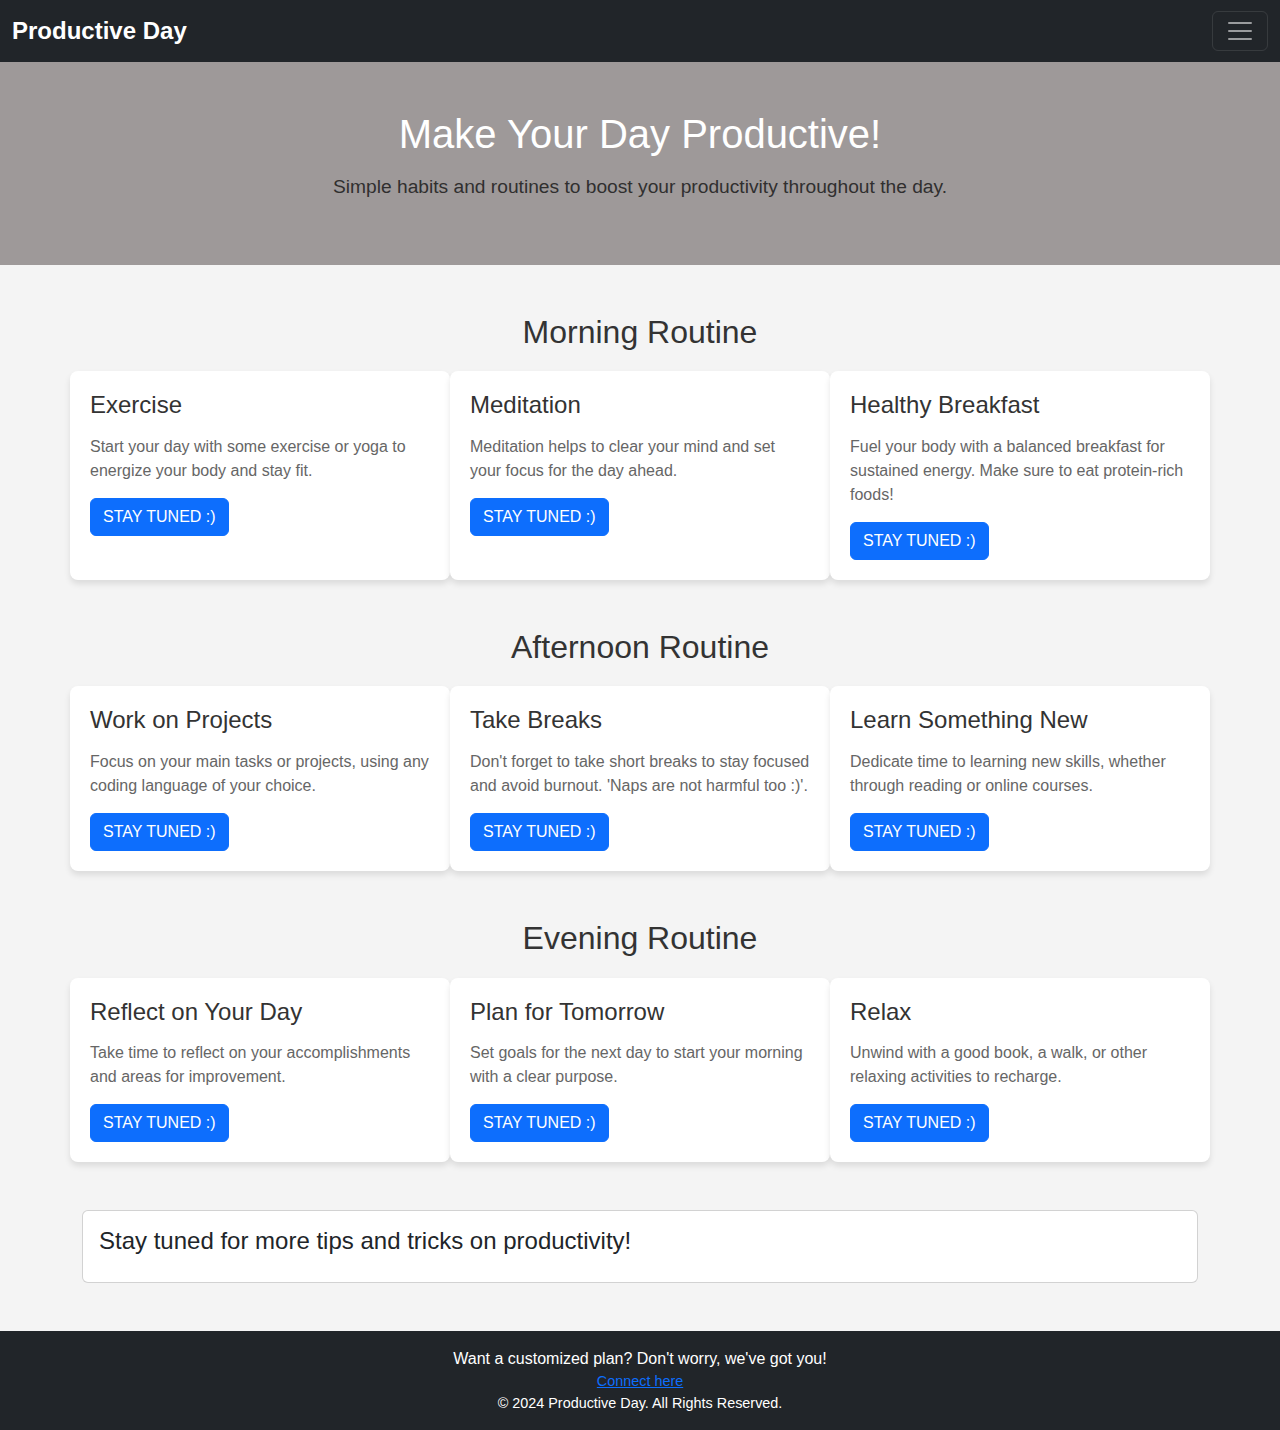
<file: index.html>
<!DOCTYPE html>
<html lang="en">
<head>
  <meta charset="UTF-8">
  <meta name="viewport" content="width=device-width, initial-scale=1.0">
  <title>Daily Productivity</title>
  <!-- Bootstrap CSS -->
  <link href="https://cdn.jsdelivr.net/npm/bootstrap@5.3.0-alpha1/dist/css/bootstrap.min.css" rel="stylesheet">
  <link rel="stylesheet" href="styles.css">
</head>
<body>

  <!-- Navbar -->
  <nav class="navbar navbar-dark bg-dark">
    <div class="container-fluid">
      <a class="navbar-brand" href="#">Productive Day</a> 
      <!-- Hamburger button for all screen sizes -->
      <button class="navbar-toggler" type="button" data-bs-toggle="collapse" data-bs-target="#navbarNav" aria-controls="navbarNav" aria-expanded="false" aria-label="Toggle navigation">
        <span class="navbar-toggler-icon"></span>
      </button>

      <div class="collapse navbar-collapse" id="navbarNav">
        <ul class="navbar-nav ms-auto">
          <li class="nav-item">
            <a class="nav-link" href="#morning">Morning</a>
          </li>
          <li class="nav-item">
            <a class="nav-link" href="#afternoon">Afternoon</a>
          </li>
          <li class="nav-item">
            <a class="nav-link" href="#evening">Evening</a>
          </li>
          <li class="nav-item">
            <a class="nav-link" href="#plan">Personalized Plan?</a>
          </li>
        </ul>
      </div>
    </div>
  </nav>

  <!-- Intro Section -->
  <section class="bg-primary text-white text-center p-5">
    <div class="container">
      <h1>Make Your Day Productive!</h1>
      <p>Simple habits and routines to boost your productivity throughout the day.</p>
    </div>
  </section>

  <!-- Morning Section -->
  <section id="morning" class="container my-5">
    <h2 class="text-center">Morning Routine</h2>
    <div class="row justify-content-center">
      <div class="col-sm-4">
        <div class="body">
          <h3 class="title">Exercise</h3>
          <p class="text">Start your day with some exercise or yoga to energize your body and stay fit.</p>
          <a href="#learnmore" class="btn btn-primary">STAY TUNED :)</a>
        </div>
      </div>
      <div class="col-sm-4">
        <div class="body">
          <h3 class="title">Meditation</h3>
          <p class="text">Meditation helps to clear your mind and set your focus for the day ahead.</p>
          <a href="#learnmore" class="btn btn-primary">STAY TUNED :)</a>
        </div>
      </div>
      <div class="col-sm-4">
        <div class="body">
          <h3 class="title">Healthy Breakfast</h3>
          <p class="text">Fuel your body with a balanced breakfast for sustained energy. Make sure to eat protein-rich foods!</p>
          <a href="#learnmore" class="btn btn-primary">STAY TUNED :)</a>
        </div>
      </div>
    </div>
  </section>

  <!-- Afternoon Section -->
  <section id="afternoon" class="container my-5">
    <h2 class="text-center">Afternoon Routine</h2>
    <div class="row">
      <div class="col-sm-4">
        <h3>Work on Projects</h3>
        <p>Focus on your main tasks or projects, using any coding language of your choice.</p>
        <a href="#learnmore" class="btn btn-primary">STAY TUNED :)</a>
      </div>
      <div class="col-sm-4">
        <h3>Take Breaks</h3>
        <p>Don't forget to take short breaks to stay focused and avoid burnout. 'Naps are not harmful too :)'.</p>
        <a href="#learnmore" class="btn btn-primary">STAY TUNED :)</a>
      </div>
      <div class="col-sm-4">
        <h3>Learn Something New</h3>
        <p>Dedicate time to learning new skills, whether through reading or online courses.</p>
        <a href="#learnmore" class="btn btn-primary">STAY TUNED :)</a>
      </div>
    </div>
  </section>

  <!-- Evening Section -->
  <section id="evening" class="container my-5">
    <h2 class="text-center">Evening Routine</h2>
    <div class="row">
      <div class="col-sm-4">
        <h3>Reflect on Your Day</h3>
        <p>Take time to reflect on your accomplishments and areas for improvement.</p>
        <a href="#learnmore" class="btn btn-primary">STAY TUNED :)</a>
      </div>
      <div class="col-sm-4">
        <h3>Plan for Tomorrow</h3>
        <p>Set goals for the next day to start your morning with a clear purpose.</p>
        <a href="#learnmore" class="btn btn-primary">STAY TUNED :)</a>
      </div>
      <div class="col-sm-4">
        <h3>Relax</h3>
        <p>Unwind with a good book, a walk, or other relaxing activities to recharge.</p>
        <a href="#learnmore" class="btn btn-primary">STAY TUNED :)</a>
      </div>
    </div>
  </section>

  <!-- Learn More Section -->
  <section id="learnmore" class="container my-5">
    <div class="card col-xl-12 p-3">
      <h3 class="title">Stay tuned for more tips and tricks on productivity!</h3>
    </div>
  </section>

  <!-- Personalized Plan Section and Footer -->
  <footer class="bg-dark text-white text-center p-3">
    <section id="plan" class="container">
      <div class="text-center">
        Want a customized plan? Don't worry, we've got you!
        <p><a href="https://www.linkedin.com/in/amulyyaaa/" target="_blank">Connect here</a></p>
      </div>
    </section>

    <p>&copy; 2024 Productive Day. All Rights Reserved.</p>
  </footer>

  <!-- Bootstrap JS -->
  <script src="https://cdn.jsdelivr.net/npm/bootstrap@5.3.0-alpha1/dist/js/bootstrap.bundle.min.js"></script>
</body>
</html>
</file>
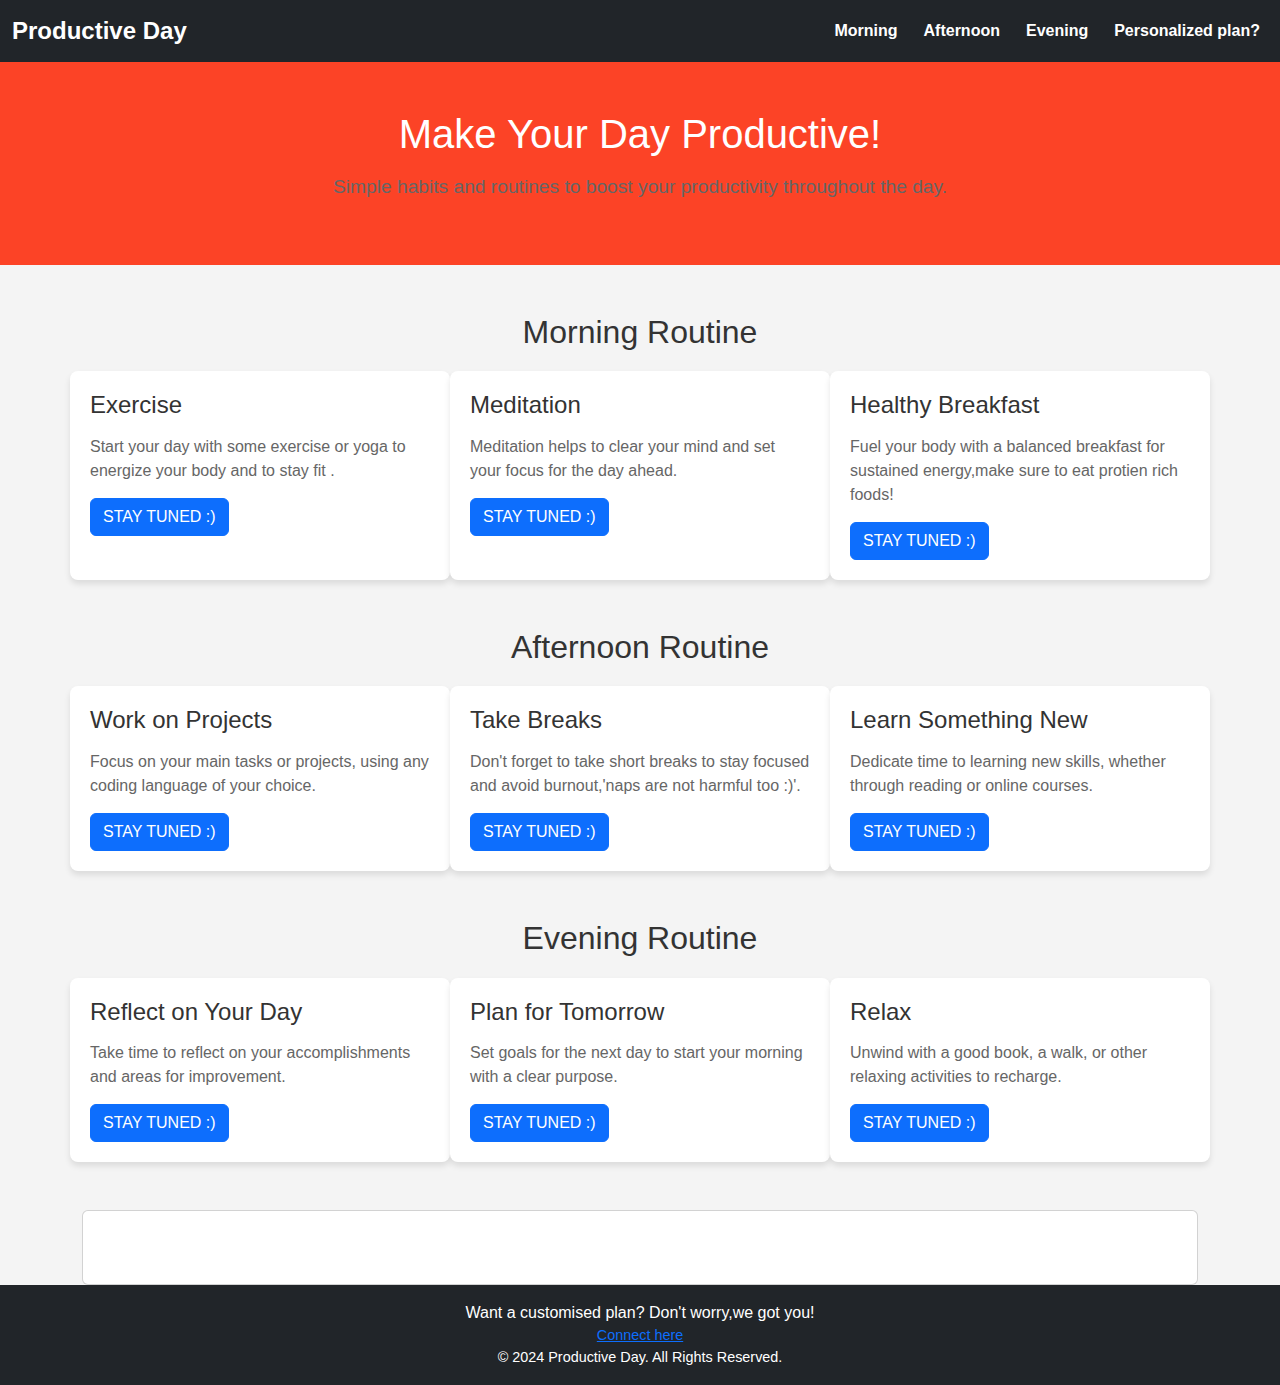
<file: productive things to do..html>
<!DOCTYPE html>
<html lang="en">
<head>
  <meta charset="UTF-8">
  <meta name="viewport" content="width=device-width, initial-scale=1.0">
  <title>Daily Productivity</title>
  <!-- Bootstrap CSS -->
  <link href="https://cdn.jsdelivr.net/npm/bootstrap@5.3.0-alpha1/dist/css/bootstrap.min.css" rel="stylesheet">
  <link rel="stylesheet" href="pstyles.css">
</head>
<body>

  <!-- Navbar -->
  <nav class="navbar navbar-expand-lg navbar-dark bg-dark">
    <div class="container-fluid">
      <a class="navbar-brand" >Productive Day</a>
      
      
        <ul class="navbar-nav ms-auto">
          <li ><a class="nav-link" href="#morning">Morning</a></li>
          <li><a class="nav-link" href="#afternoon">Afternoon</a></li>
          <li ><a class="nav-link" href="#evening">Evening</a></li>
          <li ><a class="nav-link" href="#plan">Personalized plan?</a></li>
        </ul>
      </div>
    </div>
  </nav>

  <!-- Intro Section -->
  <section class="bg-primary text-white text-center  p-5">
    <div class="container">
      <h1>Make Your Day Productive!</h1>
      <p>Simple habits and routines to boost your productivity throughout the day.</p>
    </div>
  </section>

  <!-- Morning Section -->
  <section id="morning" class="container my-5">
    <h2 class="text-center">Morning Routine</h2>
    <div class="row justify-content-center">


      
      <div class="col-sm-4">
        
        <div class="body">
          <h3 class="title">Exercise</h3>
          <p class="text">Start your day with some exercise or yoga to energize your body and to stay fit .</p>
          <a href="#learnmore" class="btn btn-primary">STAY TUNED :)</a>
        
        </div>
      </div>


      <div class="col-sm-4">
        <div class="body">
          <h3 class="title">Meditation</h3>
          <p class="text">Meditation helps to clear your mind and set your focus for the day ahead.</p>
          <a href="#" class="btn btn-primary">STAY TUNED :)</a>
        </div>
      </div>


      <div class="col-sm-4">
        <div class="body">
          <h3 class="title">Healthy Breakfast</h3>
          <p class="text">Fuel your body with a balanced breakfast for sustained energy,make sure to eat protien rich foods!</p>
          <a href="#" class="btn btn-primary">STAY TUNED :)</a>
        </div>
      </div>


    </div>
  </section>

  <!-- Afternoon Section -->
  <section id="afternoon" class="container my-5">
    <h2 class="text-center">Afternoon Routine</h2>
    <div class="row">
      <div class="col-sm-4">
        <h3>Work on Projects</h3>
        <p>Focus on your main tasks or projects, using any coding language of your choice.</p>
        <a href="#" class="btn btn-primary">STAY TUNED :)</a>
      </div>
      <div class="col-sm-4">
        <h3>Take Breaks</h3>
        <p>Don't forget to take short breaks to stay focused and avoid burnout,'naps are not harmful too :)'.</p>
        <a href="#" class="btn btn-primary">STAY TUNED :)</a>
      </div>
      <div class="col-sm-4">
        <h3>Learn Something New</h3>
        <p>Dedicate time to learning new skills, whether through reading or online courses.</p>
        <a href="#" class="btn btn-primary">STAY TUNED :)</a>
      </div>
    </div>
  </section>

  <!-- Evening Section -->
  <section id="evening" class="container my-5">
    <h2 class="text-center">Evening Routine</h2>
    <div class="row">
      <div class="col-sm-4">
        <h3>Reflect on Your Day</h3>
        <p>Take time to reflect on your accomplishments and areas for improvement.</p>
        <a href="#" class="btn btn-primary">STAY TUNED :)</a>
      </div>
      <div class="col-sm-4">
        <h3>Plan for Tomorrow</h3>
        <p>Set goals for the next day to start your morning with a clear purpose.</p>
        <a href="#" class="btn btn-primary">STAY TUNED :)</a>
      </div>
      <div class="col-sm-4">
        <h3>Relax</h3>
        <p>Unwind with a good book, a walk, or other relaxing activities to recharge.</p>
        <a href="#" class="btn btn-primary">STAY TUNED :)</a>
      </div>
    </div>
  </section>


  <!-- learnmore section -->
   <section id="learnmore" class="container">
    <div class="card col-xl-12 p-3">
      <h3 class="title"></h3>
      <ul>
        <P></P>
        <ol></ol>
        
      </ul>
      
    </div>
    </section>

    





 







   <!-- Personalized plan -->
  <!-- Footer -->
   
  <footer class="bg-dark text- white text-center p-3">

    <section id="plan" class="container">
      <div class="text-center">
        Want a customised plan? Don't worry,we got you!
        <p><a href="https://www.linkedin.com/in/amulyyaaa/" target="_blank">Connect here</a></p>
      </div>
     </section>

    <p>&copy; 2024 Productive Day. All Rights Reserved.</p>
  </footer>

  <!-- Bootstrap JS -->
  <script src="https://cdn.jsdelivr.net/npm/bootstrap@5.3.0-alpha1/dist/js/bootstrap.bundle.min.js"></script>
</body>
</html>
</file>
<file: styles.css>
/* General Reset */
* {
  margin: 0;
  padding: 0;
  box-sizing: border-box;
}

/* Body Styling */
body {
  font-family: 'Arial', sans-serif;
  background-color: #f4f4f4;
  color: #333;
}

/* Header Section */
nav {
  background-color: #333;
}

nav .navbar-brand {
  font-size: 1.5rem;
  font-weight: bold;
  color: #fff;
}

nav .nav-link {
  color: #fff;
  font-weight: bold;
  margin-left: 10px;
}

nav .nav-link:hover {
  color: #fc4326;
  background-color: rgba(255, 255, 255, 0.1);
  border-radius: 5px;
  transition: all 0.3s ease;
}

/* Intro Section */
section.bg-primary {
  background-color: rgb(158, 153, 153) !important;
}

section.bg-primary h1 {
  font-size: 2.5rem;
}

section.bg-primary p {
  color: #302f2f;
  font-size: 1.2rem;
}

/* Section Styling */
section h2 {
  font-size: 2rem;
  margin-bottom: 20px;
  color: #333;
}

section p {
  font-size: 1.1rem;
  margin: 15px 0;
}

/* Card Style for Routines */
section .col-sm-4 {
  background-color: #fff;
  padding: 20px;
  border-radius: 8px;
  box-shadow: 0 4px 6px rgba(0, 0, 0, 0.1);
  transition: transform 0.3s ease, box-shadow 0.3s ease;
}

section .col-sm-4:hover {
  transform: scale(1.05);
  box-shadow: 0 6px 10px rgba(0, 0, 0, 0.15);
}

section h3 {
  font-size: 1.5rem;
  margin-bottom: 10px;
}

section p {
  font-size: 1rem;
  color: #666;
}

/* Footer Styling */
footer {
 
  background-color: #333;
  color: #fff;
  padding: 10px 0;
}

footer p {
  margin: 0;
  font-size: 0.9rem;
}



/* Always display the hamburger menu button */
.navbar-toggler {
  display: block;
}

/* Initially hide the nav-links (collapsed by default) */
.collapse {
  display: none;
}

/* When toggled (collapsed), show the nav-links */
.collapse.show {
  display:block;
}

/* Additional styling to hide the links and show on larger screens too */
@media (min-width: 992px) {
  .navbar-toggler {
    display: block; /* Ensure hamburger shows even on large screens */
  }

  .navbar-collapse {
    display: none; /* Hide links by default on large screens */
  }

  .navbar-collapse.show {
    display: block;
  }
}
</file>
<file: pstyles.css>
/* General Reset */
* {
  margin: 0;
  padding: 0;
  box-sizing: border-box;
}

/* Body Styling */
body {
  font-family: 'Arial', sans-serif;
  background-color: #f4f4f4;
  color: #333;
}

/* Header Section */
nav {
  background-color: #333;
}

nav .navbar-brand {
  font-size: 1.5rem;
  font-weight: bold;
  color: #fff;
}

nav .nav-link {
  color: #fff;
  font-weight: bold;
  margin-left: 10px;
}

nav .nav-link:hover {
  color: #fc4326;
  background-color: rgba(255, 255, 255, 0.1);
  border-radius: 5px;
  transition: all 0.3s ease;
}

/* Intro Section */
section.bg-primary {
  background-color: #fc4326 !important;
}

section.bg-primary h1 {
  font-size: 2.5rem;
}

section.bg-primary p {
  font-size: 1.2rem;
}

/* Section Styling */
section h2 {
  font-size: 2rem;
  margin-bottom: 20px;
  color: #333;
}

section p {
  font-size: 1.1rem;
  margin: 15px 0;
}

/* Card Style for Routines */
section .col-sm-4 {
  background-color: #fff;
  padding: 20px;
  border-radius: 8px;
  box-shadow: 0 4px 6px rgba(0, 0, 0, 0.1);
  transition: transform 0.3s ease, box-shadow 0.3s ease;
}

section .col-sm-4:hover {
  transform: scale(1.05);
  box-shadow: 0 6px 10px rgba(0, 0, 0, 0.15);
}

section h3 {
  font-size: 1.5rem;
  margin-bottom: 10px;
}

section p {
  font-size: 1rem;
  color: #666;
}

/* Footer Styling */
footer {
 
  background-color: #333;
  color: #fff;
  padding: 10px 0;
}

footer p {
  margin: 0;
  font-size: 0.9rem;
}
</file>
